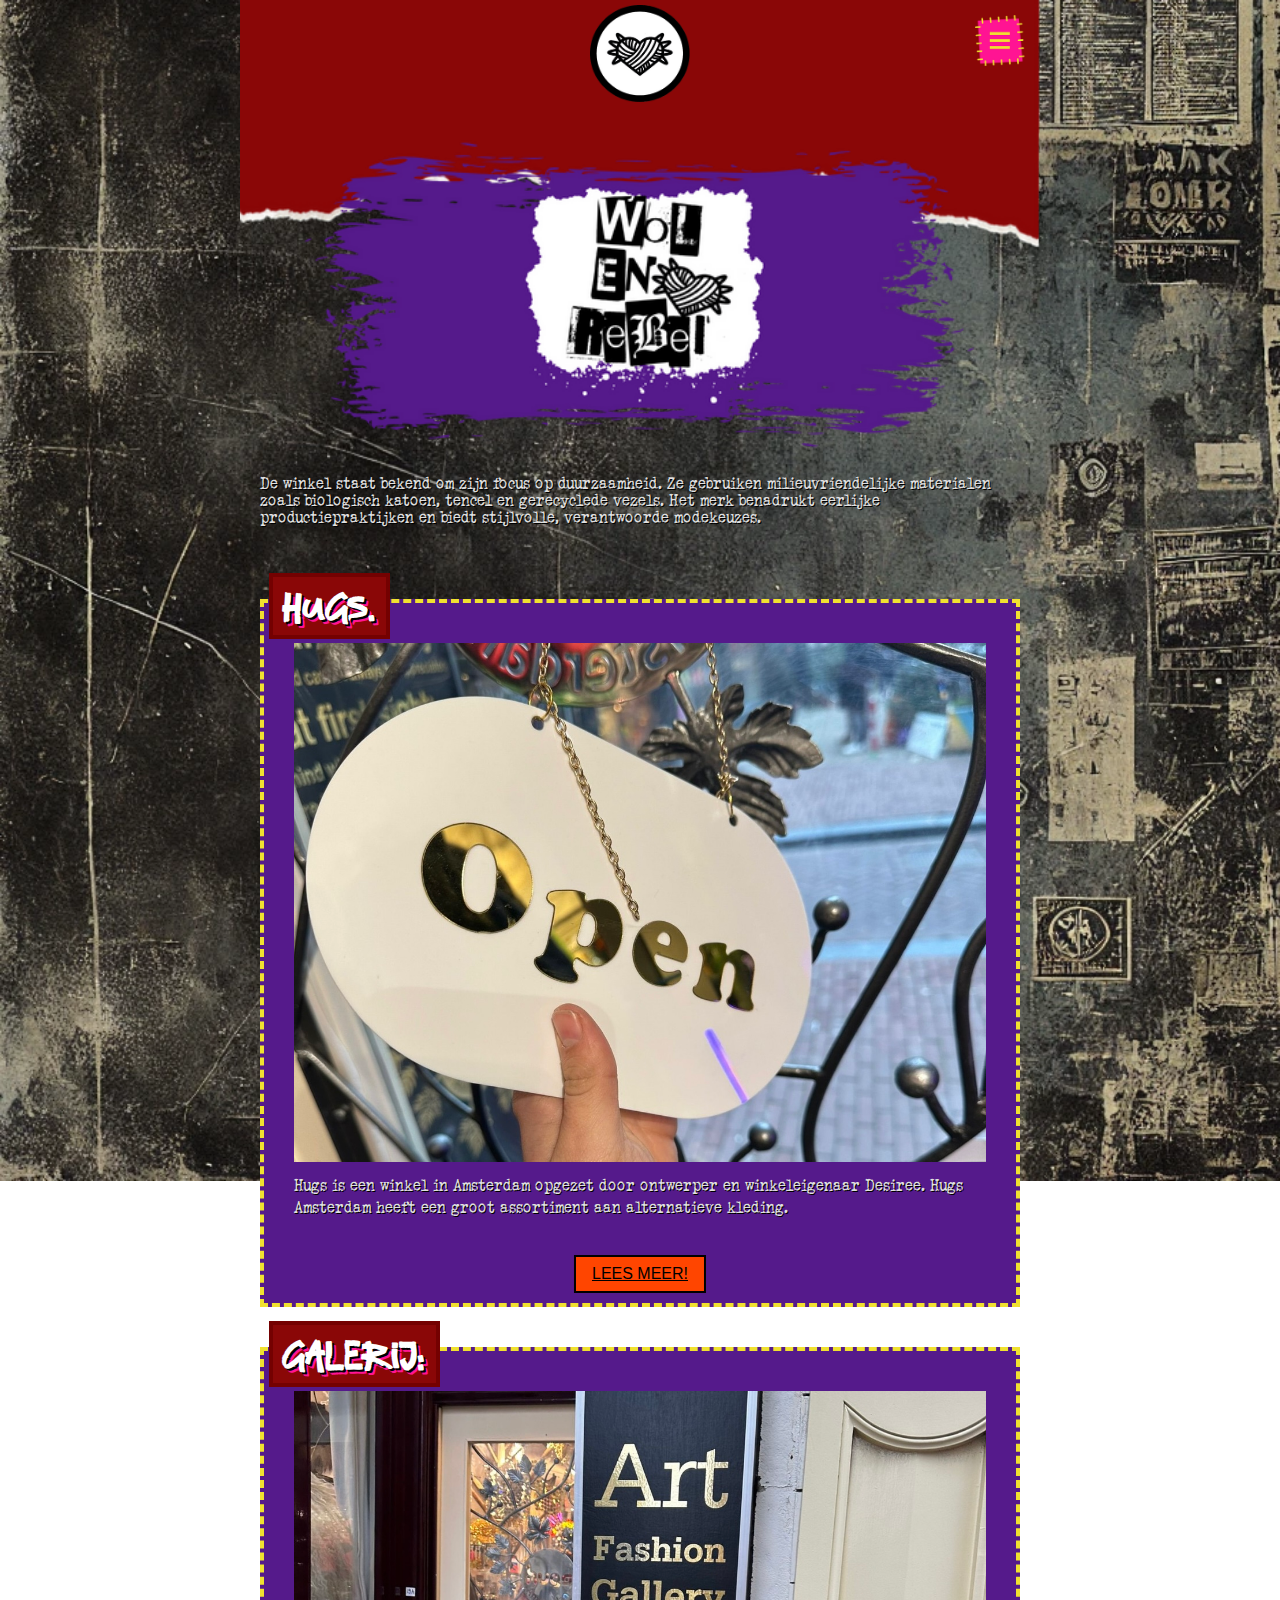
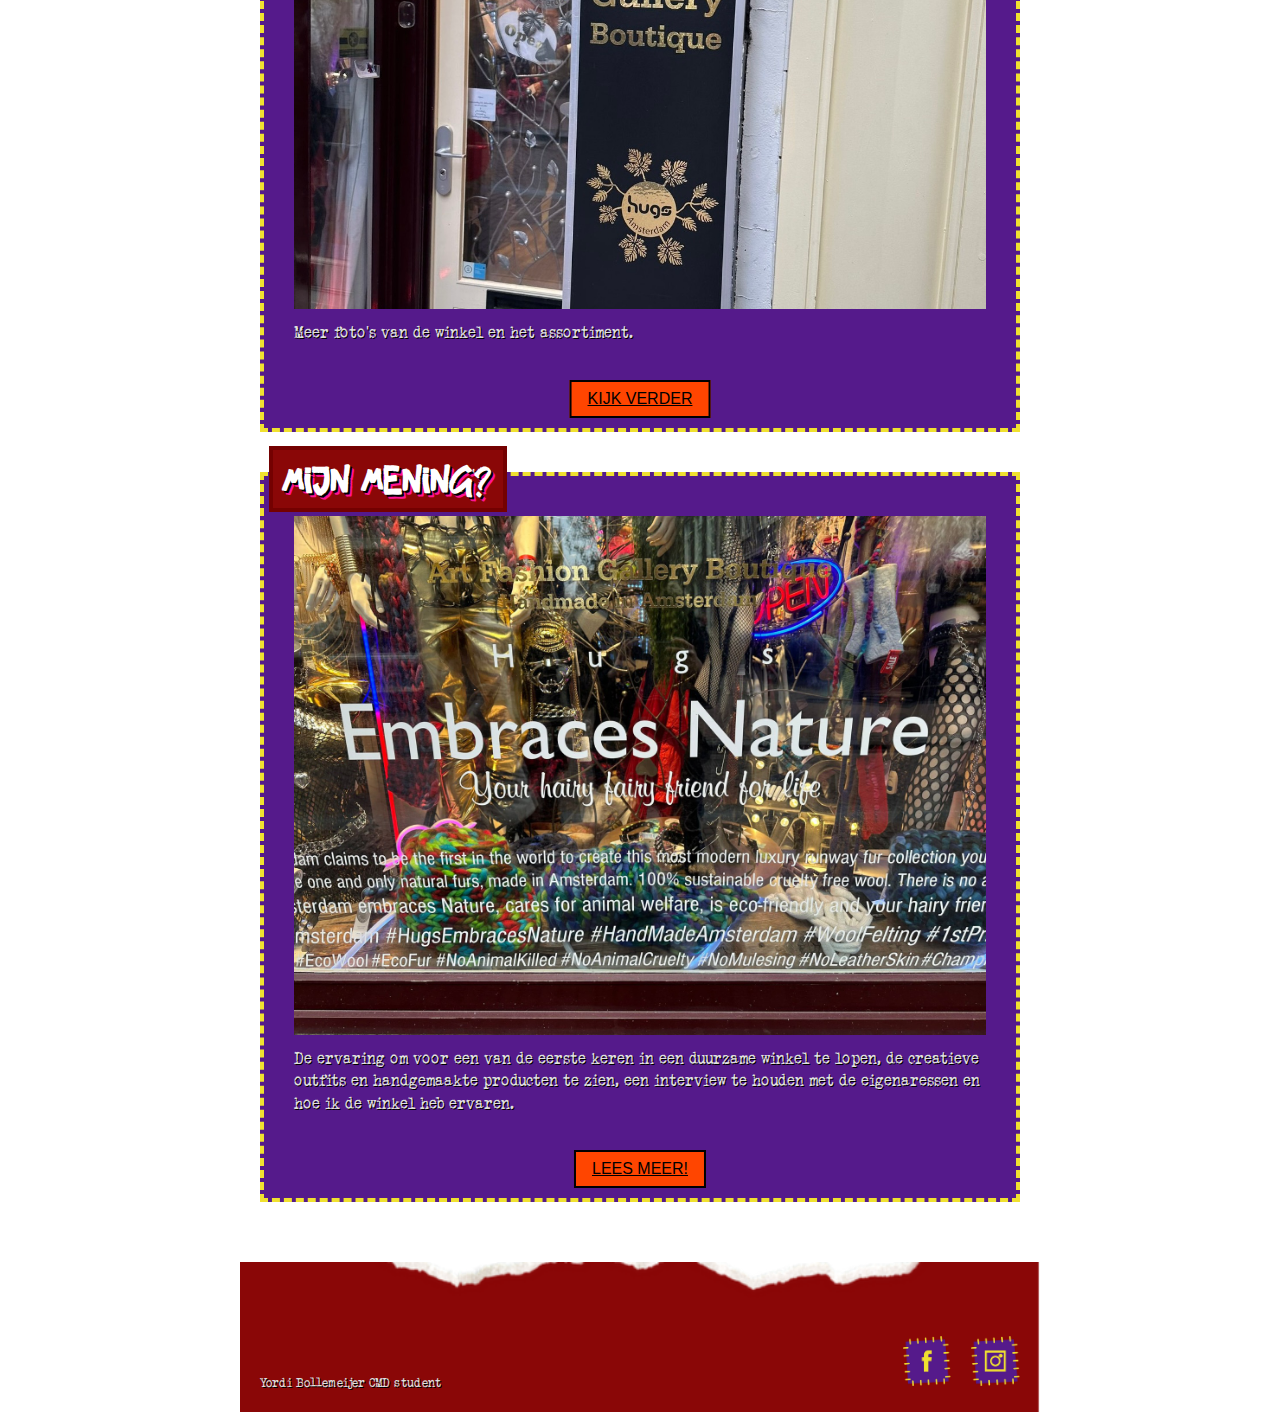
<file: index.html>
<!DOCTYPE html>
<html lang="nl">
<head>
    <meta charset="UTF-8">
    <meta name="viewport" content="width=device-width, initial-scale=1.0">
    <title>Wol en Rebel</title>
    <link rel="stylesheet" href="css/styles.css">
    <link href="https://fonts.googleapis.com/css2?family=Roboto+Condensed:wght@700&display=swap" rel="stylesheet">
</head>
<body>
    <header class="header-container">
        <a href="index.html" class="logo-link">
            <img src="images/logowolenrebelwolllig.png" alt="Wol en Rebel Logo wol" class="logo">
        </a>
        <img src="images/headerimage.png" alt="Header foto" class="header-foto">
        <label for="menu-toggle" class="menu-icoon">
            <img src="images/menu-icoon.png" alt="Menu Icoon">
        </label>
    </header>
    
    <nav class="mobile-nav">
        <input type="checkbox" id="menu-toggle">
        <ul class="nav-links">
            <li><a href="index.html" class="actief">Home</a></li>
            <li><a href="over-ons.html">Over Hugs.</a></li>
            <li><a href="galerij.html">Galerij</a></li>
            <li><a href="mening-ervaring.html">Mijn mening en ervaring</a></li>
        </ul>
    </nav>
    <main class="content">
        <article>
            <h1 class="weg">Wol en Rebel</h1>
            <img src="images/wolenrebelbanner.png" alt="Wol en Rebel Banner" class="banner">
            <p>De winkel staat bekend om zijn focus op duurzaamheid. Ze gebruiken milieuvriendelijke materialen zoals biologisch katoen, tencel en gerecyclede vezels. Het merk benadrukt eerlijke productiepraktijken en biedt stijlvolle, verantwoorde modekeuzes.</p>
        </article>

        <article class="tekst-met-foto">
            <h2>Hugs. </h2>
            <img src="images/hugs.adam.jpg" alt="Hugs Amsterdam Image">
            <p>Hugs is een winkel in Amsterdam opgezet door ontwerper en winkeleigenaar Desiree. Hugs Amsterdam heeft een groot assortiment aan alternatieve kleding.</p>
            <a href="over-ons.html" class="knop">Lees meer!</a>
        </article>

        <article class="tekst-met-foto">
            <h2>Galerij:</h2>
            <img src="images/galleryhome.jpg" alt="Galerij Home Page Foto">
            <p>Meer foto's van de winkel en het assortiment.</p>
            <a href="galerij.html" class="knop">Kijk verder</a>
        </article>

        <article class="tekst-met-foto">
            <h2>Mijn Mening?</h2>
            <img src="images/meningenervaringhome.JPG" alt="Mening en Ervaring Home Page Foto">
            <p>De ervaring om voor een van de eerste keren in een duurzame winkel te lopen, de creatieve outfits en handgemaakte producten te zien, een interview te houden met de eigenaressen en hoe ik de winkel heb ervaren.</p>
            <a href="mening-ervaring.html" class="knop">Lees meer!</a>
        </article>
    </main>
    <footer class="footer">
        <p class="footer-tekst">Yordi Bollemeijer CMD student</p>
        <section class="footer-links">
            <a href="https://facebook.com" class="social-link">
                <img src="images/facebookicoon.png" alt="Facebook">
            </a>
            <a href="https://instagram.com" class="social-link">
                <img src="images/instagramicoon.png" alt="Instagram">
            </a>
        </section>
    </footer> 
</body>
</html>
</file>
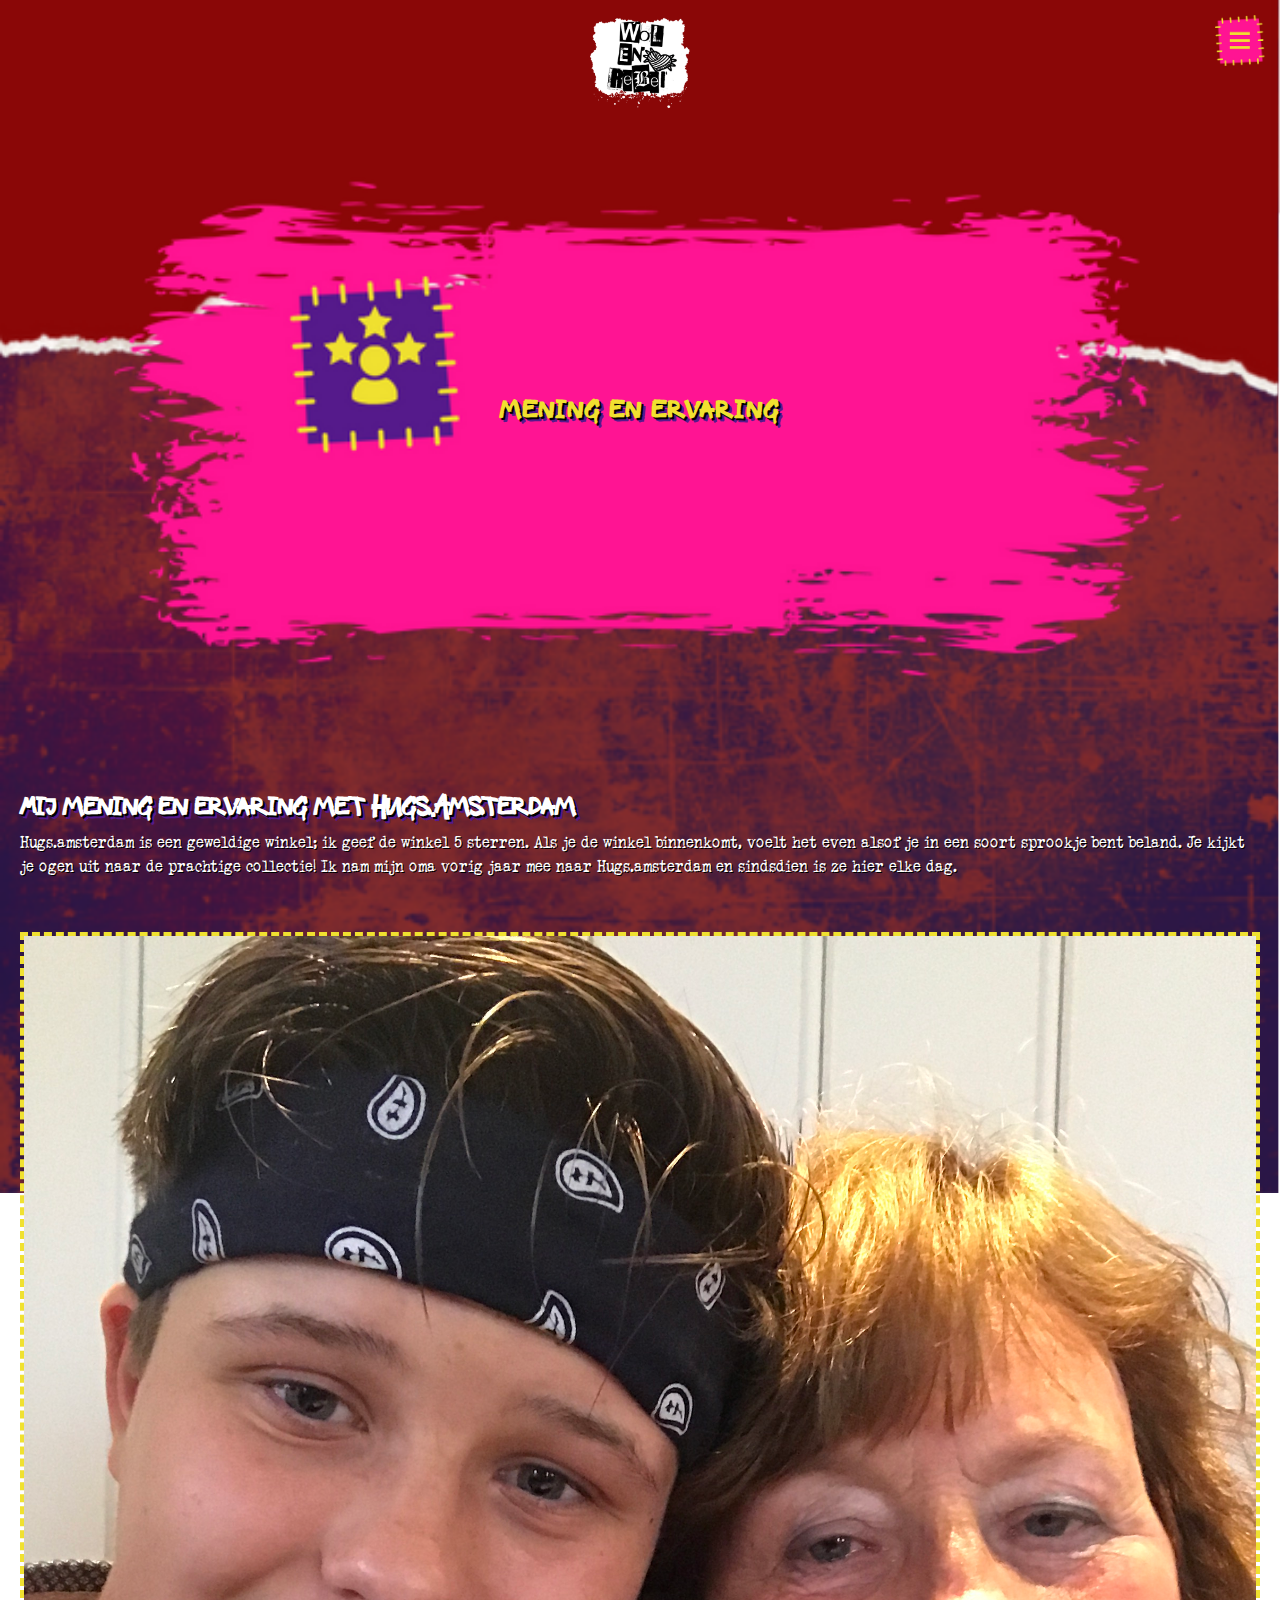
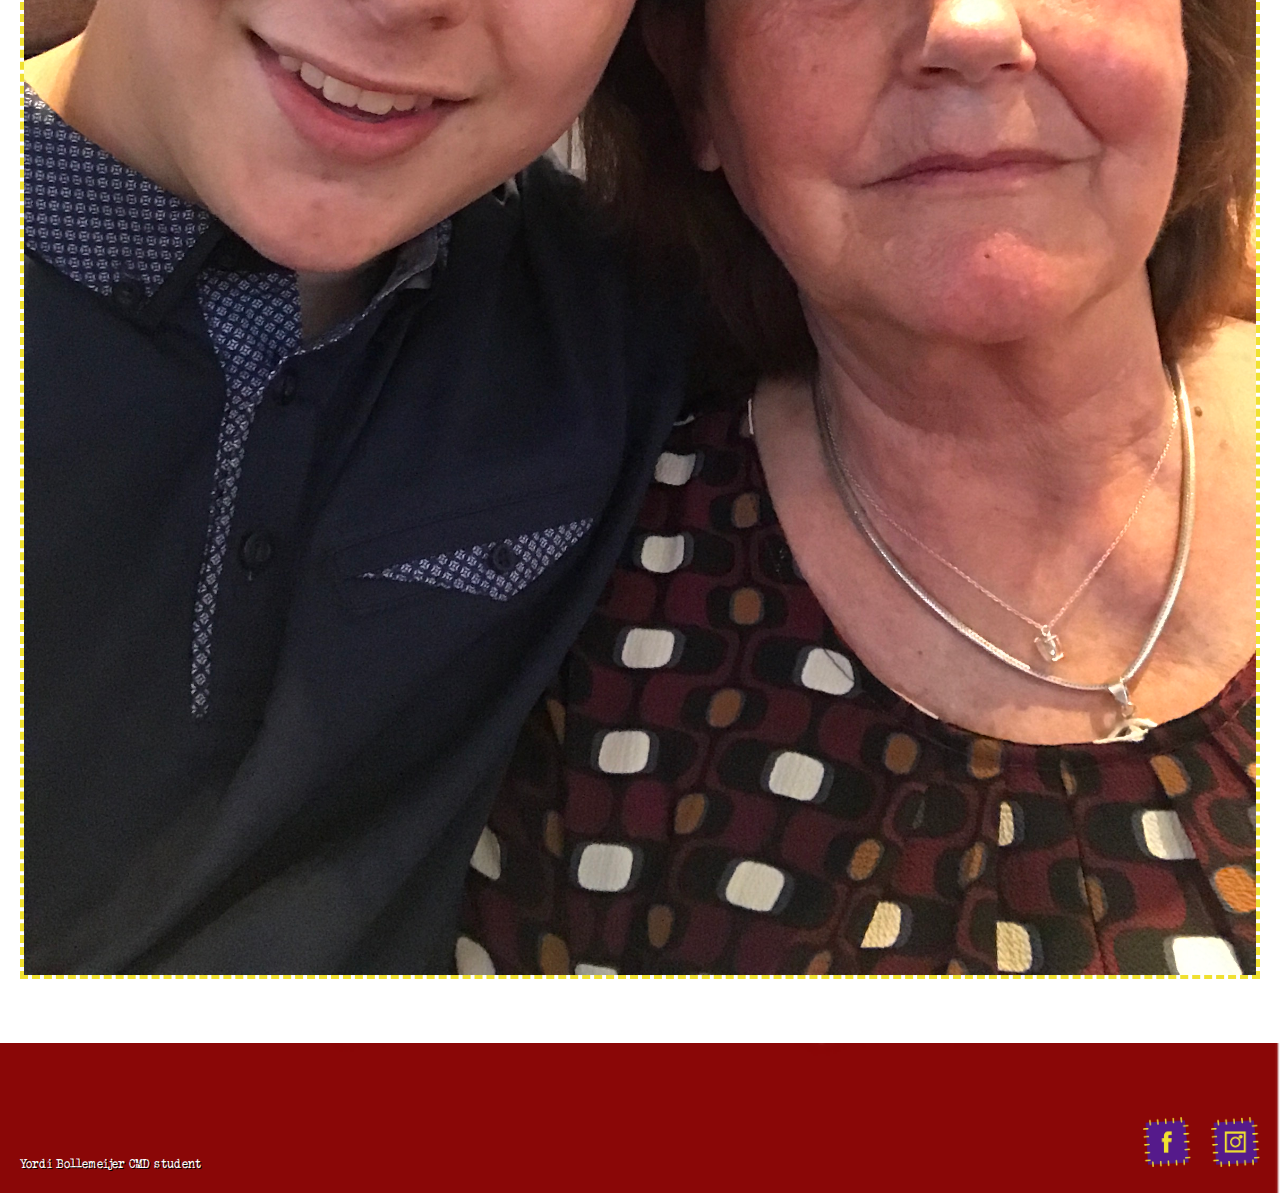
<file: mening-ervaring.html>
<!DOCTYPE html>
<html lang="nl">
<head>
    <meta charset="UTF-8">
    <meta name="viewport" content="width=device-width, initial-scale=1.0">
    <title>Mening en ervaring</title>
    <link rel="stylesheet" href="css/styles.css">
    <link href="https://fonts.googleapis.com/css2?family=Roboto+Condensed:wght@700&display=swap" rel="stylesheet">
</head>
<body class="achtergrond-en-tekst">
        <header class="header-container">
            <a href="index.html" class="logo-link">
                <img src="images/newlogo.png" alt="Wol en Rebel Logo rebel" class="logo">
            </a>
            <img src="images/headerimage.png" alt="Header foto" class="header-foto">
            <label for="menu-toggle" class="menu-icoon">
                <img src="images/menu-icoon.png" alt="Menu Icoon">
            </label>
        </header> 
    <nav class="mobile-nav">
        <input type="checkbox" id="menu-toggle">
        <ul class="nav-links">
            <li><a href="index.html">Home</a></li>
            <li><a href="over-ons.html">Over Hugs.Amsterdam</a></li>
            <li><a href="galerij.html">Galerij</a></li>
            <li><a href="mening-ervaring.html" class="actief">Mijn mening en ervaring</a></li>
        </ul>
    </nav>
    <main class="content"> 
        <section class="banner-container">
            <img src="images/ervaringmeningbanner.png" alt="Banner foto" class="banner">
            <h1>mening en ervaring</h1>
        </section>
        <section class="review-sterren">
            <section class="ster" id="ster1">★</section>
            <section class="ster" id="ster2">★</section>
            <section class="ster" id="ster3">★</section>
            <section class="ster" id="ster4">★</section>
            <section class="ster" id="ster5">★</section>
        </section>
        <article class="beoordeling">
        <h2>Mij mening en ervaring met Hugs.Amsterdam</h2>
        <p>Hugs.amsterdam is een geweldige winkel; ik geef de winkel 5 sterren. Als je de winkel binnenkomt, voelt het even alsof je in een soort sprookje bent beland. Je kijkt je ogen uit naar de prachtige collectie! Ik nam mijn oma vorig jaar mee naar Hugs.amsterdam en sindsdien is ze hier elke dag. </p>
        <img src="images/selfie.JPG" alt="oma-en-ik" class="omaik">
        </article>
    </main>
    <footer class="footer">
        <p class="footer-tekst">Yordi Bollemeijer CMD student</p>
        <section class="footer-links">
            <a href="https://facebook.com" class="social-link">
                <img src="images/facebookicoon.png" alt="Facebook">
            </a>
            <a href="https://instagram.com" class="social-link">
                <img src="images/instagramicoon.png" alt="Instagram">
            </a>
        </section>
    </footer> 
</body>
</html>
</file>
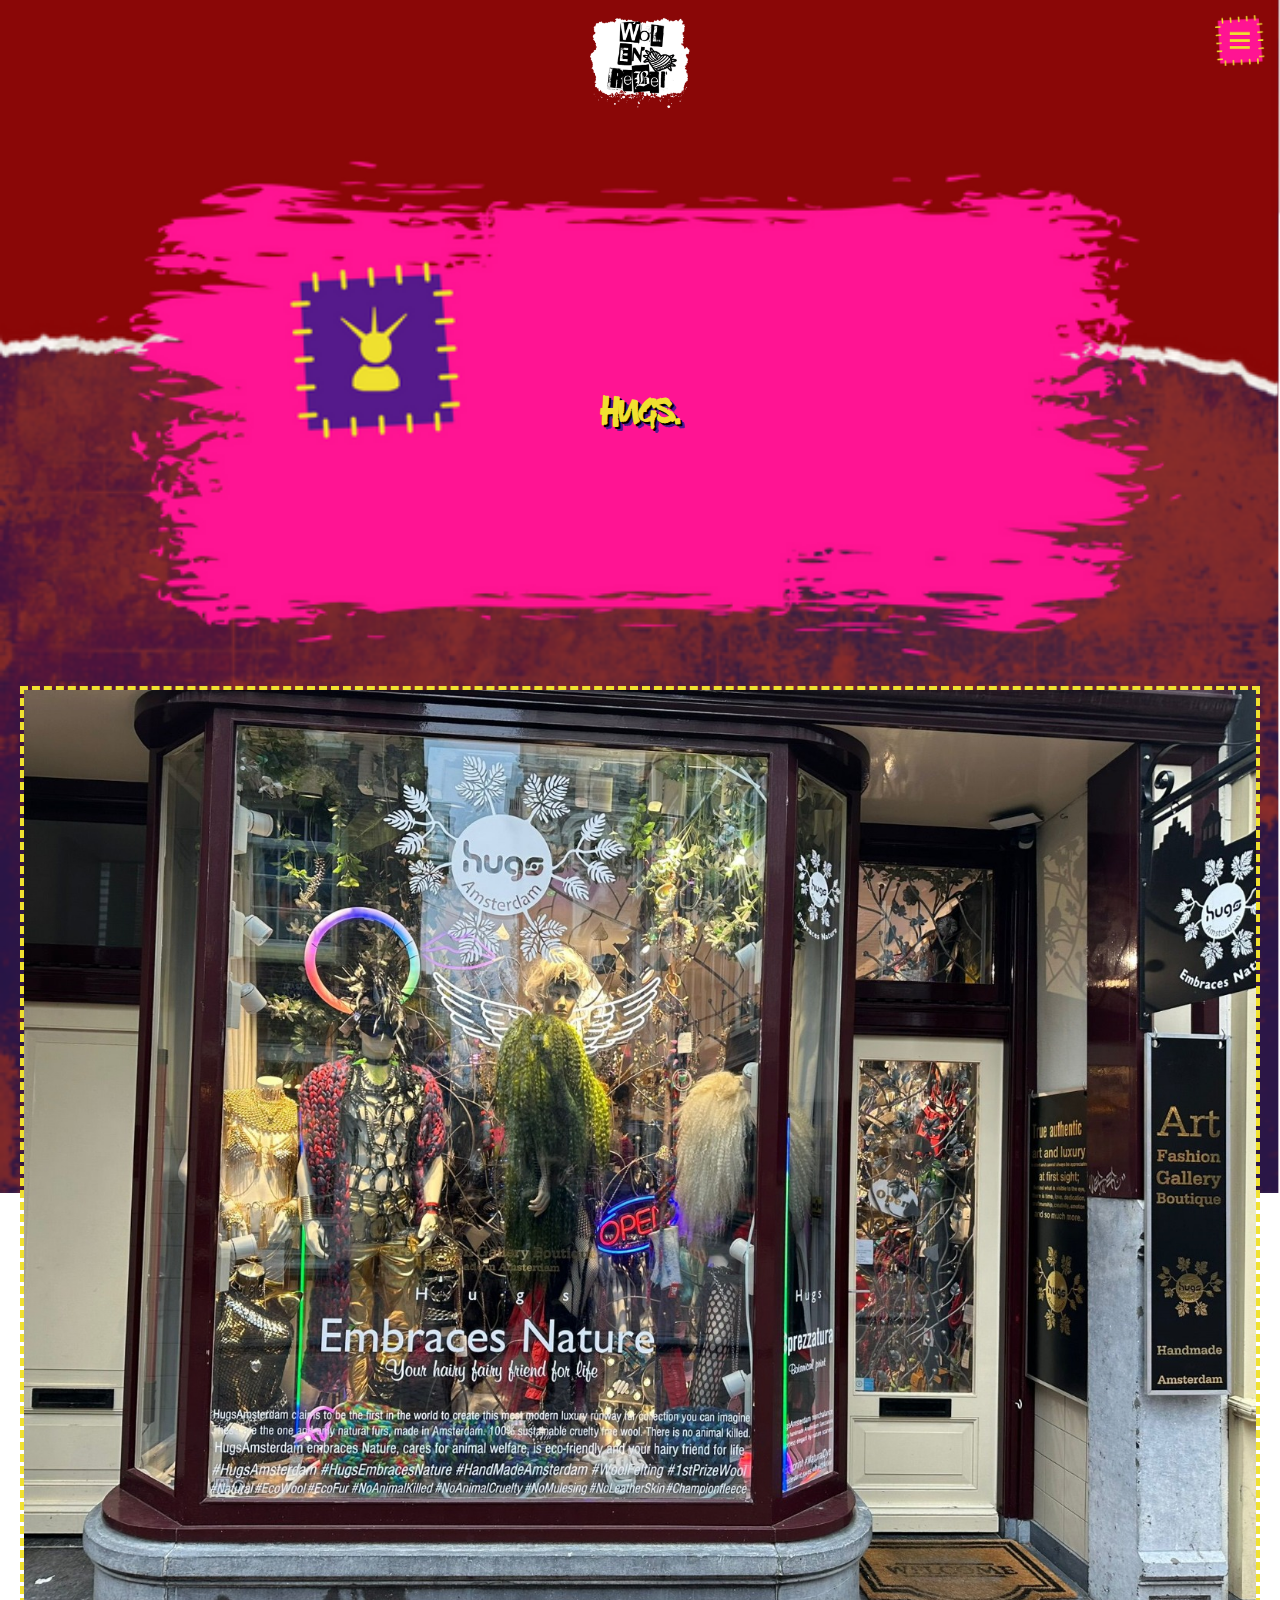
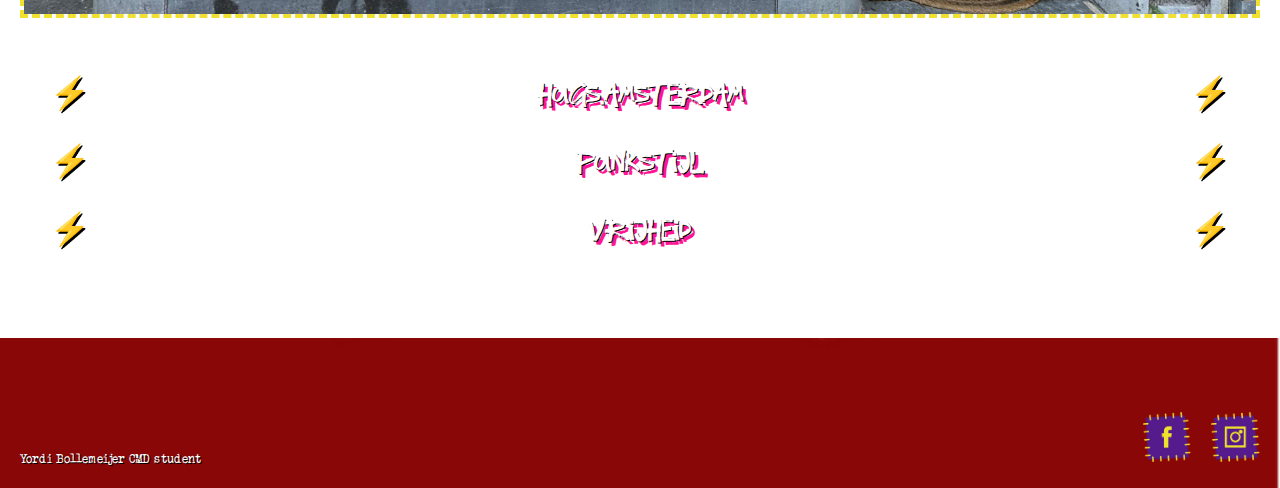
<file: over-ons.html>
<!DOCTYPE html>
<html lang="nl">
<head>
    <meta charset="UTF-8">
    <meta name="viewport" content="width=device-width, initial-scale=1.0">
    <title>Over Hugs.Amsterdam</title>
    <link rel="stylesheet" href="css/styles.css">
    <link href="https://fonts.googleapis.com/css2?family=Roboto+Condensed:wght@700&display=swap" rel="stylesheet">
</head>
<body class="over-ons-stijling">
    <header class="header-container">
        <a href="index.html" class="logo-link">
            <img src="images/newlogo.png" alt="Wol en Rebel Logo rebel" class="logo">
        </a>
        <img src="images/headerimage.png" alt="Header foto" class="header-foto">
        <label for="menu-toggle" class="menu-icoon"> 
            <img src="images/menu-icoon.png" alt="Menu Icoon">
        </label>
    </header>
    
    <nav class="mobile-nav">
        <input type="checkbox" id="menu-toggle">
        <ul class="nav-links">
            <li><a href="index.html">Home</a></li>
            <li><a href="over-ons.html" class="actief">Over Hugs.Amsterdam</a></li>
            <li><a href="galerij.html">Galerij</a></li>
            <li><a href="mening-ervaring.html">Mijn mening en ervaring</a></li>
        </ul>
    </nav>
    <main class="content">
        <section class="banner-container">
            <img src="images/overonsbanner.png" alt="Banner foto" class="banner">
            <h1>Hugs.</h1>
        </section>
        <img src="images/winkel.JPG" alt="voorkant winkel" class="eerste-foto">

        <article class="tekst-met-foto">
            <details>
                <summary>Hugs.amsterdam</summary>
                <p>is een winkel in Amsterdam, opgezet door ontwerper en winkeleigenaar Desiree. Deze unieke winkel biedt een groot assortiment aan alternatieve kleding en is zeer bekend in de punk scene. De eigenaresse hecht veel waarde aan het feit dat haar kleding aanvoelt als een knuffel, vol warmte en liefde gestopt in het maakproces van de stukken die ze verkoopt.</p>
                <img src="images/winkeleigenaar.JPG" alt="winkel eigenaar Desiree" class="opmaak-foto">
            </details>
            <details>
                <summary>punkstijl</summary>
                <p>is niet het enigen wat mensen aantrekt naar deze winkel, maar ook mensen die houden van andere alternatieve kledingstijlen, zoals steampunk. De winkel biedt ook handgemaakte sjaals en schattige kettingen aan! wat Hugs zo bijzonder maakt? Bijna alle producten in de winkel zijn handgemaakt, niet alleen door Desiree zelf, maar ook door ontwerpers die zij zorgvuldig en met liefde uitkiest.</p>
            </details>
            <details>
                <summary>Vrijheid</summary>
                <p>Niets is te gek bij Hugs, van gekke brillen tot chique kettingen en flamboyante outfits.</p>
            </details>
        </article>
</main>
<footer class="footer">
    <p class="footer-tekst">Yordi Bollemeijer CMD student</p>
    <section class="footer-links">
        <a href="https://facebook.com" class="social-link">
            <img src="images/facebookicoon.png" alt="Facebook">
        </a>
        <a href="https://instagram.com" class="social-link">
            <img src="images/instagramicoon.png" alt="Instagram">
        </a>
    </section>
</footer> 
</body>
</html>
</file>
<file: css/styles.css>
* {
    margin: 0;
    padding: 0;
    box-sizing: border-box;
}

body {
    font-family: 'CustomFont2', sans-serif;
    color: #e0e0e0;
    max-width: 100%;
    margin: auto;
}

body:not(.over-ons-stijling) {
    background: url('../images/achtergrondwolenrebelgrijs.png') no-repeat center center fixed;
    background-size: cover;
}

.header-container,
header {
    padding-top: 5px;
    width: 100%;
    height: auto;
    display: flex;
    justify-content: center;
    align-items: center;
    position: relative;
}

header .logo-link {
    display: flex;
    justify-content: center;
    align-items: center;
}

header .logo {
    max-width: 70px;
}

header .header-foto {
    width: 100%;
    height: auto;
    display: block;
    position: absolute;
    top: 0;
    left: 0;
    z-index: -1
}

.menu-icoon {
    position: absolute;
    right: 15px;
    top: 15px;
    cursor: pointer; 
}

.menu-icoon img {
   max-width: 50px; 
    height: auto; 
}

#menu-toggle {
    display: none;
}

.nav-links {
    list-style: none;
    padding: 0;
    margin: 0;
    display: none;
    flex-direction: column;
    background: #ff1493;
    width: 100%;
}

.nav-links li {
    text-align: center;
    border-bottom: 1px solid #000;
}

.nav-links a {
    text-decoration: none;
    color: #fff;
    text-transform: uppercase;
    display: block;
    padding: 5px;
    font-family: 'Impact', sans-serif;
    letter-spacing: 2px;
    text-shadow: 1px 1px 0 #000;
}

.nav-links a.actief {
    background: #551a8b;
    color: #ff1493;
}

@font-face {
    font-family: 'CustomFont1';
    src: url('../fonts/Thrash\ Punks\ Alternatives03.otf') format('opentype');
    font-weight: normal;
    font-style: normal;
}

@font-face {
    font-family: 'CustomFont2';
    src: url('../fonts/Old\ Typewriter.ttf') format('opentype');
    font-weight: bold;
    font-style: italic;
}

#menu-toggle:checked ~ .nav-links {
    display: flex;
}

.content {
    padding: 20px;
}

.weg {
    display: none;
}

article {
    margin-bottom: 30px;
}

article.tekst-met-foto {
    margin-bottom: 40px;
    padding: 30px; 
    border: 4px dashed #f0e130;
    position: relative;
    background: #551a8b;
}

article.tekst-met-foto h2 {
    font-family: 'CustomFont1', sans-serif;
    font-size: 2.5em;
    text-transform: uppercase;
    letter-spacing: 2px;
    color: #fff;
    background: #8A0707;
    padding: 5px 10px;
    border: 4px solid #740101;
    text-shadow: 2px 2px #000, 4px 4px #ff1493;
    position: absolute;
    top: -30px;
    left: 5px;
}

article.tekst-met-foto img {
    max-width: 100%; 
    padding-left: 0; 
    margin-top: 10px; 
}

article.tekst-met-foto p {
    font-size: 1em;
    line-height: 1.4;
}

.banner-container {
    position: relative;
}

.banner {
    display: block;
    width: calc(100% + 40px);
    margin-left: -20px; 
    margin-right: -20px;
}

.banner-container h1 {
    position: absolute;
    top: 50%;
    left: 50%;
    font-family: 'CustomFont1', sans-serif;
    transform: translate(-50%, -50%);
    color: #f0e130;
    font-size: 2.5em;
    text-shadow: 2px 2px #000, 4px 4px #551a8b;
    z-index: 1;
}

.knop {
    position: absolute;
    bottom: 10px;
    left: 50%;
    transform: translateX(-50%);
    background: #ff4500;
    color: #000;
    padding: 8px 16px;
    border: 2px solid #000;
    text-transform: uppercase;
    font-family: 'Impact', sans-serif;
    cursor: pointer;
}

p {
    font-size: 1em;
    margin: 10px 0;
    font-family: 'CustomFont2', sans-serif;
    text-shadow: 1px 1px 0 #000;
    padding-bottom: 40px;
}

/* Over-ons-Html */

body.over-ons-stijling {
    background: url('../images/achtergrondWolenRebelrood.png') no-repeat center center fixed;
    background-size: cover;
    max-width: 100%;
    margin: auto;
    color: #fff;
}

.over-ons-stijling .content {
    padding: 20px;
    text-align: center;
}

.over-ons-stijling .eerste-foto {
    width: 100%; 
    border: 4px dashed #f0e130;
    height: auto;
    margin-bottom: 10px;
}

.over-ons-stijling .tekst-met-foto {
    margin-bottom: 40px;
    padding: 20px;
    position: relative;
    display: inline-block;
    text-align: left;
    border: none;
    background: none;
}

.over-ons-stijling details summary {
    list-style: none;
    position: relative;
    font-size: 2em;
    color: #ffffff;
    text-transform: uppercase;
    text-shadow: 1px 1px #000, 4px 4px #ff1493;
    outline: none;
    border: none; 
    background: none;
    display: flex;
    align-items: center;
    justify-content: space-between;
}

.over-ons-stijling details summary::before {
    content: "⚡";
    color: #ff1493; 
    text-shadow: 2px 2px #000; 
}

.over-ons-stijling details summary::after {
    content: "⚡";
    color: #ff1493; 
    text-shadow: 2px 2px #000; 
}

.over-ons-stijling details {
    margin-top: 10px;
    font-size: 1em;
    padding: 10px;
    font-family: 'CustomFont1', sans-serif;
    cursor: pointer;
    border: none; 
    background: none;
}

.opmaak-foto {
    width: 100%;
    height: auto;
    border: 2px dashed #f0e130;
    box-shadow: 0 4px 8px rgba(0, 0, 0, 0.2); 
    margin-top: -50px;
    display: block;
    margin-left: auto; 
    margin-right: auto;
}

@keyframes blink {
    0% { opacity: 1; }
    50% { opacity: 0; }
    100% { opacity: 1; }
}

.blinking {
    animation: blink 2s infinite;
}

.over-ons-stijling details summary::before,
.over-ons-stijling details summary::after {
    animation: blink 2s infinite;
}

.over-ons-stijling details p {
    font-size: 1em;
    margin: 20px 0;
    text-shadow: 2px 2px #000;
    color: #fff;
    border: none;
}
footer {
    background: url('../images/footerdesign.png') no-repeat center center;
    background-size: cover;
    padding: 20px;
    display: flex;
    align-items: flex-end; 
    justify-content: space-between; 
    font-family: 'customFont2', sans-serif;
    height: 150px;
    position: relative;
}

.footer-tekst {
    margin: 0;
    padding: 0;
    font-size: 0.8em;
    text-align: left;
}

.footer-links {
    display: flex;
    gap: 20px;
    margin: 0;
    padding: 0;
}

.footer-links .social-link img {
    width: auto;
    height: 50px;
}

@media (min-width: 376px) {
    body {
        max-width: 800px;
    }

    header .logo {
        max-width: 100px;
    }

    header .menu-icoon {
        font-size: 2.5em;
    }

    .tekst-met-foto h2 {
        top: -30px;
        left: 10px;
    }

    .over-ons-stijling .eerste-foto {
        width: 100%;
    }

    .over-ons-stijling .tekst-met-foto {
        width: 100%;
    }
}

/* galerij */

.galerij {
    display: flex;
    flex-wrap: wrap;
    gap: 10px;
    justify-content: center;
}

.galerij-pagina .banner-container h1 {
    right: 20%;
    text-shadow: 2px 2px #000, 4px 4px #ff1493;
}

.galerij-item {
    max-width: 150px;
    cursor: pointer;
    border: 4px dashed #f0e130;
    transition: transform 0.2s;
}

.modal {
    display: none;
    position: fixed;
    padding-top: 60px;
    left: 0;
    top: 0;
    width: 100%;
    height: 100%;
    overflow: auto;
    background-color: rgba(0, 0, 0, 0.9);
    align-items: center;
    justify-content: center;
    z-index: 2;
}

.modal img {
    margin: auto;
    display: block;
    max-width: 80%;
    max-height: 80%;
}

.modal:target {
    display: flex;
}

.sluit {
    position: absolute;
    top: 20px;
    right: 45px;
    color: #fff;
    font-size: 40px;
    font-weight: bold;
    text-decoration: none;
}

.galerij-heading {
    display: none;
}

.modal:target ~ .content .banner-container h1 {
    display: none;
}

.achtergrond-en-tekst .banner-container h1 {
    text-align: center;
    font-size: 2em;
    line-height: 0.8em;
    letter-spacing: 2px;
    right: 20%;
    text-shadow: 2px 2px #000, 4px 4px #551a8b;
}

body.achtergrond-en-tekst {
    background: url('../images/achtergrondWolenRebelrood.png') no-repeat center center fixed;
    background-size: cover;
    font-family: 'CustomFont1', sans-serif;
    max-width: 100%;
    margin: auto;
    color: #fff;
}

.review-sterren {
    display: flex;
    justify-content: space-between;  
    padding: 20px; 
}

.ster {
    font-size: 50px; 
    color: black;
    opacity: 0;
    animation: lightUp 20s infinite;
}

#ster1 {
    animation-delay: 0s;
}

#ster2 {
    animation-delay: 1s;
}

#ster3 {
    animation-delay: 2s;
}

#ster4 {
    animation-delay: 3s;
}

#ster5 {
    animation-delay: 4s;
}

@keyframes lightUp {
    0%, 80%, 100% { opacity: 0; }
    20%, 60% { opacity: 1; color: gold; }
}

.beoordeling h2 {
    font-family: 'CustomFont1', sans-serif;
    font-size: 2em;
    margin-bottom: 10px;
    text-shadow: 2px 2px #000, 4px 4px #551a8b;
}

.beoordeling p {
    font-family: 'CustomFont2';
    font-size: 1em;
    line-height: 1.5;
    color: #ffffff;
}

.beoordeling img {
    width: 100%; 
    border: 4px dashed #f0e130;
    height: auto;
    margin-bottom: 10px;
}

/*
Bronnen die ik heb gebruikt: 
Blink leren/maken: https://forfrontend.com/blink-css-animation/ 
Animatie inspiratie: https://developer.mozilla.org/en-US/docs/Web/CSS/animation-timing-function
animatie code geleerd van: https://developer.mozilla.org/en-US/docs/Web/CSS/animation-timing-function
Mobile Navigation Bar: https://www.w3schools.com/howto/howto_js_mobile_navbar.asp 
Mobile Navigation Bar: https://www.youtube.com/watch?v=OjQP7rPwJyE 
Modal cheken of ik het nog correct deed: https://www.w3schools.com/howto/howto_css_modals.asp
*/
</file>
